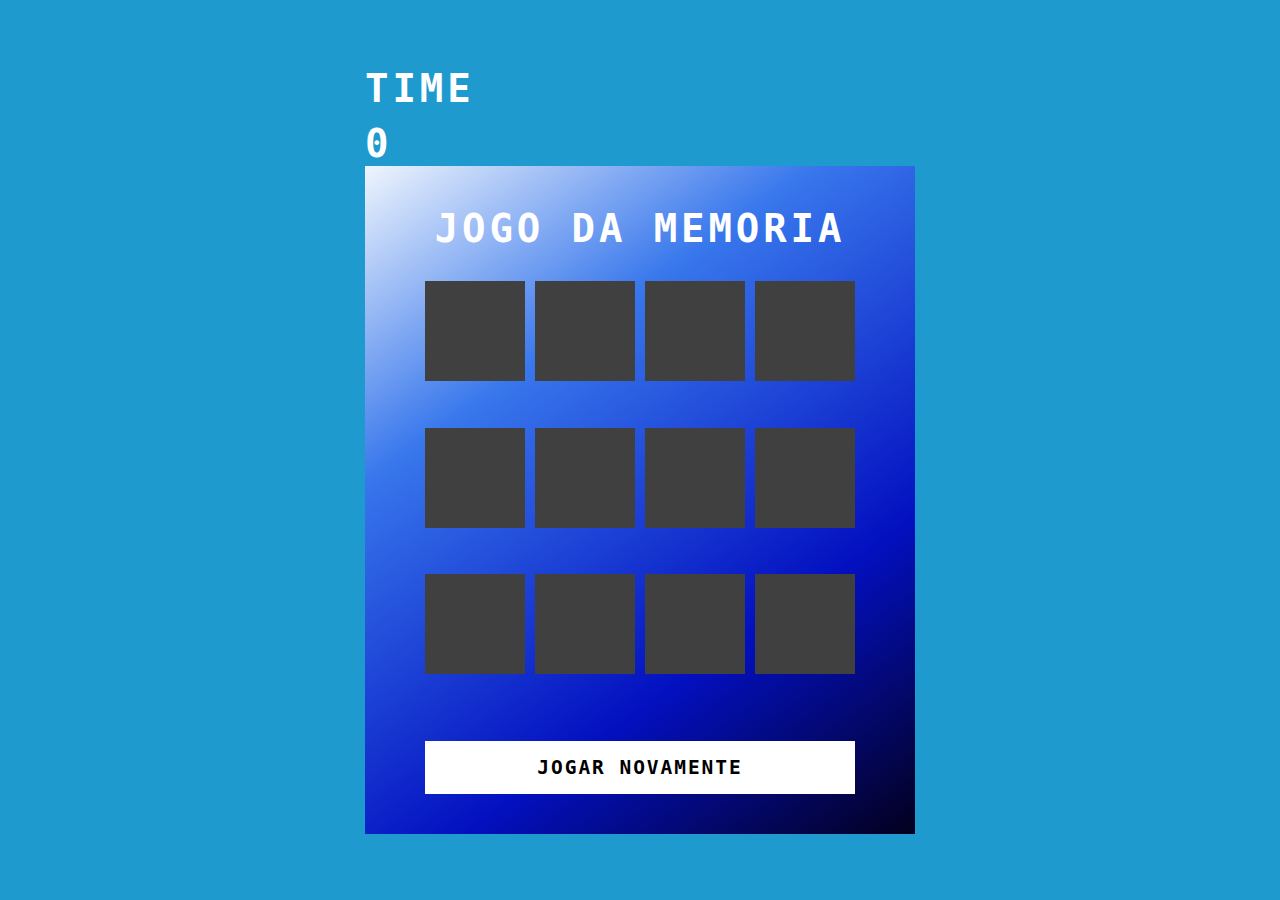
<file: index.html>
<!DOCTYPE html>
<html lang="pt-br">
<head>
    <meta charset="UTF-8">
    <meta name="viewport" content="width=device-width, initial-scale=1.0">
    <title>Jogo da Memoria</title>
    <link rel="stylesheet" href="./src/styles/reset.css">
    <link rel="stylesheet" href="./src/styles/main.css">

</head>
<body>
    <div class="menu-time">

    <h2>Time </h2>
    <h2 id="time-left">0</h2>
    <div class="container">
        <h2>Jogo da Memoria</h2>
        <div class="game"></div>
        <button class="reset" onclick="window.location.reload()">Jogar Novamente</button>
    </div></div>

    <script src="./src/scripts/game.js"></script>
</body>
</html>
</file>
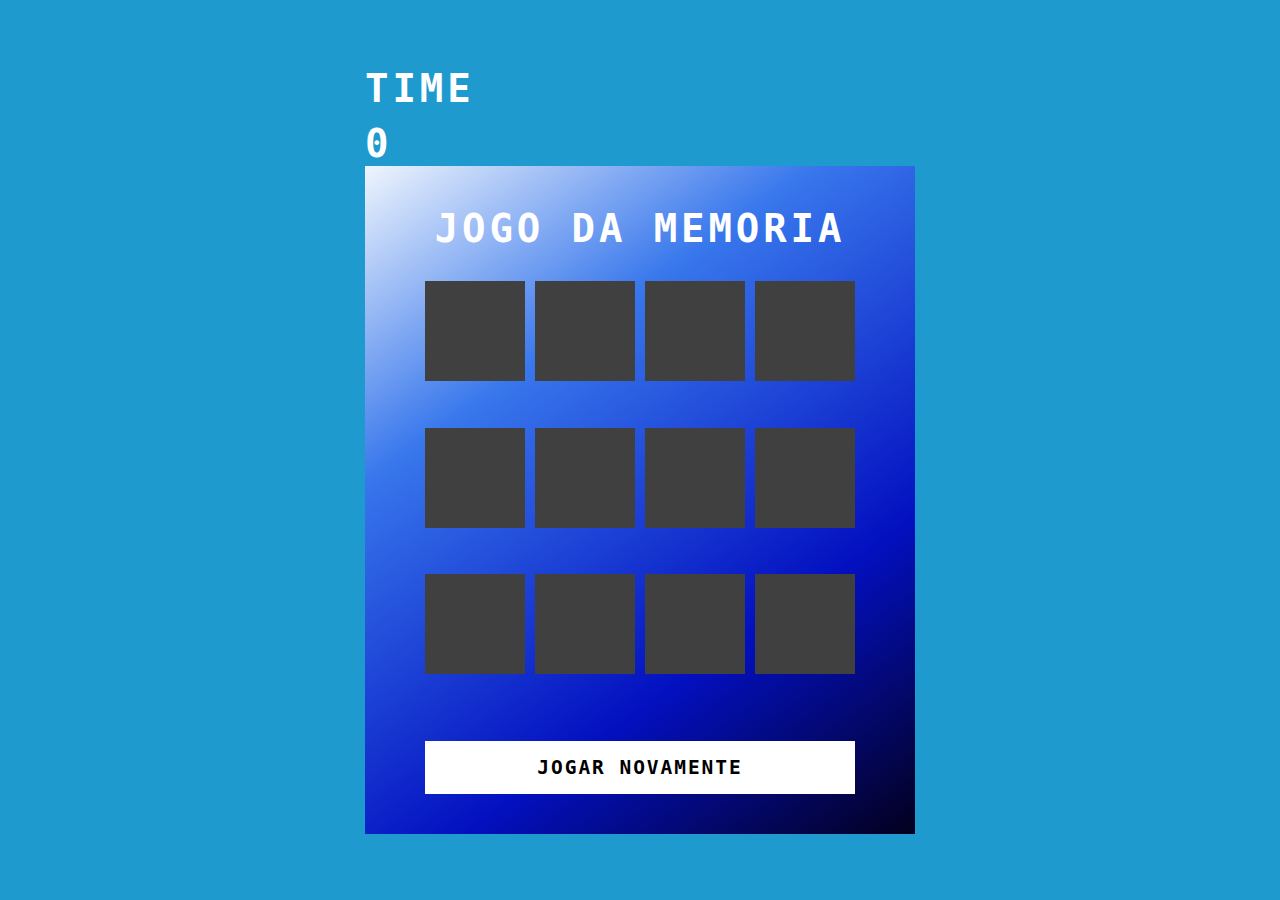
<file: index..html>
<!DOCTYPE html>
<html lang="pt-br">
<head>
    <meta charset="UTF-8">
    <meta name="viewport" content="width=device-width, initial-scale=1.0">
    <title>Jogo da Memoria</title>
    <link rel="stylesheet" href="./src/styles/reset.css">
    <link rel="stylesheet" href="./src/styles/main.css">

</head>
<body>
    <div class="menu-time">

    <h2>Time </h2>
    <h2 id="time-left">0</h2>
    <div class="container">
        <h2>Jogo da Memoria</h2>
        <div class="game"></div>
        <button class="reset" onclick="window.location.reload()">Jogar Novamente</button>
    </div></div>

    <script src="./src/scripts/game.js"></script>
</body>
</html>
</file>
<file: src/styles/main.css>
body{
    display: flex;
    justify-content: center;
    align-items: center;
    min-height: 100vh;
    background: #1e9acf;
    user-select: none;
}
.container{
    position: relative;
    
    display: flex;
    flex-direction: column;
    justify-content: center;
    align-items: center;
    gap: 30px;
    background: linear-gradient(325deg,#03001e 0%,#0310c0 30%,
    #3877ec 70%,#eff5fd 100%);
    padding: 40px 60px;

}
h1{
    font-size: 3em;
    color: #fff;
    text-transform: uppercase;
    letter-spacing: 0.1em;}
h2{
    font-size: 3em;
    color: #fff;
    text-transform: uppercase;
    letter-spacing: 0.1em;

}
.reset{
    padding: 15px 20px;
    width: 100%;
    color: #000;
    background-color: #fff;
    border: none;
    font-size: 1.5em;
    letter-spacing: 0.1em;
    text-transform: uppercase;
    cursor: pointer;
    font-weight: 600;   
}
.reset:focus{
    color: #ec38bc;
    background-color: #262809;
}
.game{
    width: 430px;
    height: 430px;
    
    display: flex;
    flex-wrap: wrap;
    gap: 10px;
    transform-style: preserve-3d;
    perspective: 500px;
}
.item{
    position: relative;
    width: 100px;
    height: 100px;
    display: flex;
    align-content: center;
    justify-content: center;
    background-color: #fff;
    font-size: 3em;
    transform: rotatey(180deg);
    transition: 0.30s;
}
.item::after{
    content: "";
    position: absolute;
    inset: 0;
    background: #404040;
    transform: rotateY(0deg);
    backface-visibility: hidden;
}
.item.boxOpen{
    transform: rotateY(0deg);
}
.boxOpen::after,
.boxMatch::after{
    transform: rotateY(180deg);
}
.menu-time h2:nth-child(2){
    margin-top: 10px;
}
</file>
